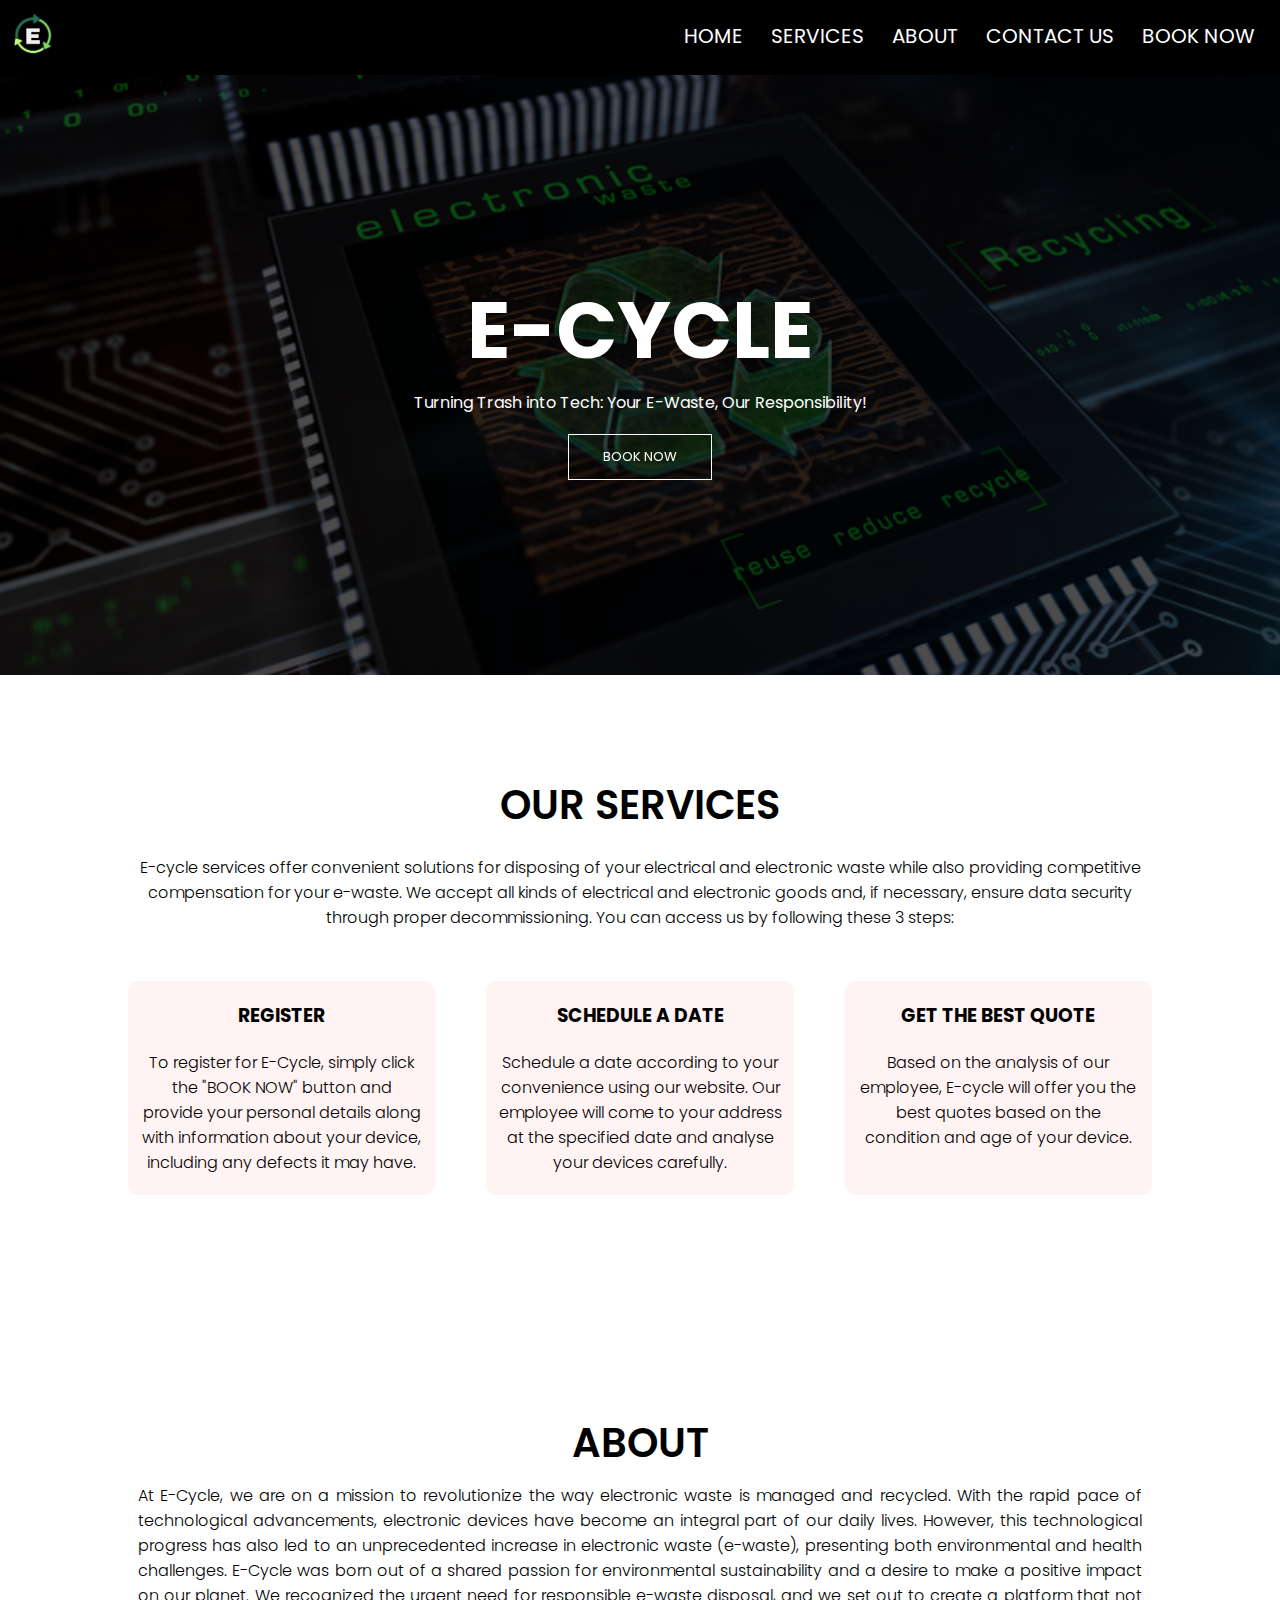
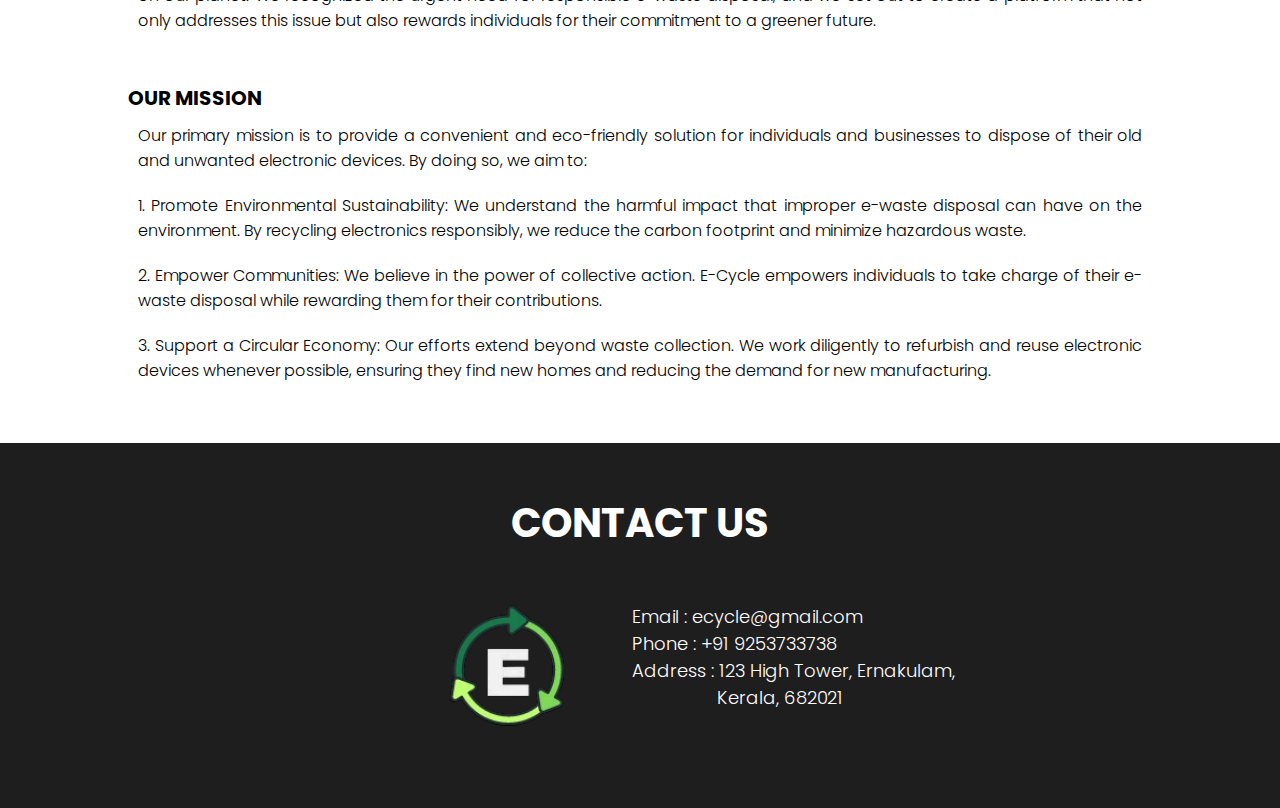
<file: index.html>
<!DOCTYPE html>
<html>
    <head>
        <meta name="viewport" content="with=device-width, initial-scale= 1.0">
        <title>
            E-Waste Management
        </title>
        <link rel="stylesheet" href="style.css">
        <link rel="preconnect" href="https://fonts.googleapis.com">
<link rel="preconnect" href="https://fonts.gstatic.com" crossorigin>
<link href="https://fonts.googleapis.com/css2?family=PT+Serif:ital,wght@0,400;0,700;1,400;1,700&family=Poppins:wght@100;300;400;700&display=swap" rel="stylesheet">
    </head>
    <body>
        <header>
            <nav>
                <a href="index.html"><img src="images/Logo.png"></a>
                <div class="nav-links">
                    <ul>
                        <li><a href="#home">HOME</a></li>
                        <li><a href="#service">SERVICES</a></li>
                        <li><a href="#about">ABOUT</a></li>
                        <li><a href="#contactus">CONTACT US</a></li>
                        <li><a href="index2.html" target="_blank">BOOK NOW</a></li>

                        
                    </ul>
                </div>
            </nav>
        </header>


        <!-- --------Home--------  -->
        <section class="home" id="home">
            <!-- <img src="images/background.jpg"> -->
            <div class="text">
                <h1>E-CYCLE</h1>
                <p>Turning Trash into Tech: Your E-Waste, Our Responsibility!</p>
                <a href="index2.html" target="_blank" class="button">BOOK NOW</a>
            </div>
                
        </section>

     <!-- --------Services--------  -->
        
        <section class="service" id="service">
            <h1>OUR SERVICES</h1>
            <p>
                E-cycle services offer convenient solutions for disposing of your electrical and electronic waste while also providing competitive compensation for your e-waste. We accept all kinds of electrical and electronic goods and, if necessary, ensure data security through proper decommissioning. You can access us by following these 3 steps:
            </p>
            <div class="row">
                <div class="col">
                    <h3>REGISTER</h3>
                    <p>
                        To register for E-Cycle, simply click the "BOOK NOW" button and provide your personal 
                        details along with information about your device, including any defects it may have. 
                         
                         
                    </p>

                </div>
                <div class="col">
                    <h3>SCHEDULE A DATE</h3>
                    <p>
                        Schedule a date according to your convenience using our website. Our employee will 
                        come to your address at the specified date and analyse your devices carefully.
                    </p>

                </div>
                <div class="col">
                    <h3>GET THE BEST QUOTE</h3>
                    <p>
                        Based on the analysis of our employee, E-cycle will offer you the best quotes based on 
                        the condition and age of your device.
                    </p>

                </div>
            </div>
            
        </section>
        <!-- --------About--------  -->
        <section class="about" id="about">
            <h1>ABOUT</h1>
            <p>
                At E-Cycle, we are on a mission to revolutionize the way electronic waste is managed and recycled. With the rapid pace of technological advancements, electronic devices have become an integral part of our daily lives. However, this technological progress has also led to an unprecedented increase in electronic waste (e-waste), presenting both environmental and health challenges. E-Cycle was born out of a shared passion for environmental sustainability and a desire to make a positive impact on our planet. We recognized the urgent need for responsible e-waste disposal, and we set out to create a platform that not only addresses this issue but also rewards individuals for their commitment to a greener future.
            </p>
            <h3>OUR MISSION</h3>
            <p>Our primary mission is to provide a convenient and eco-friendly solution for individuals and businesses to dispose of their old and unwanted electronic devices. By doing so, we aim to:</p>
            <p>1. Promote Environmental Sustainability: We understand the harmful impact that improper e-waste disposal can have on the environment. By recycling electronics responsibly, we reduce the carbon footprint and minimize hazardous waste.</p>
            <p>2. Empower Communities: We believe in the power of collective action. E-Cycle empowers individuals to take charge of their e-waste disposal while rewarding them for their contributions.</p>
            <p>3. Support a Circular Economy: Our efforts extend beyond waste collection. We work diligently to refurbish and reuse electronic devices whenever possible, ensuring they find new homes and reducing the demand for new manufacturing.</p>

        </section>

        <!-- --------Contact us--------  -->
        <section class="contact" id="contactus">
            <h2> CONTACT US</h2> 
            
            <img src="images/Logo.png">
            
            
            <pre>Email : ecycle@gmail.com<br>Phone : +91 9253733738<br>Address : 123 High Tower, Ernakulam,<br>                 Kerala, 682021 <br> </pre>

        
            
            

        </section>

        <script src="script.js"></script>

        
    </body>

</html>
</file>
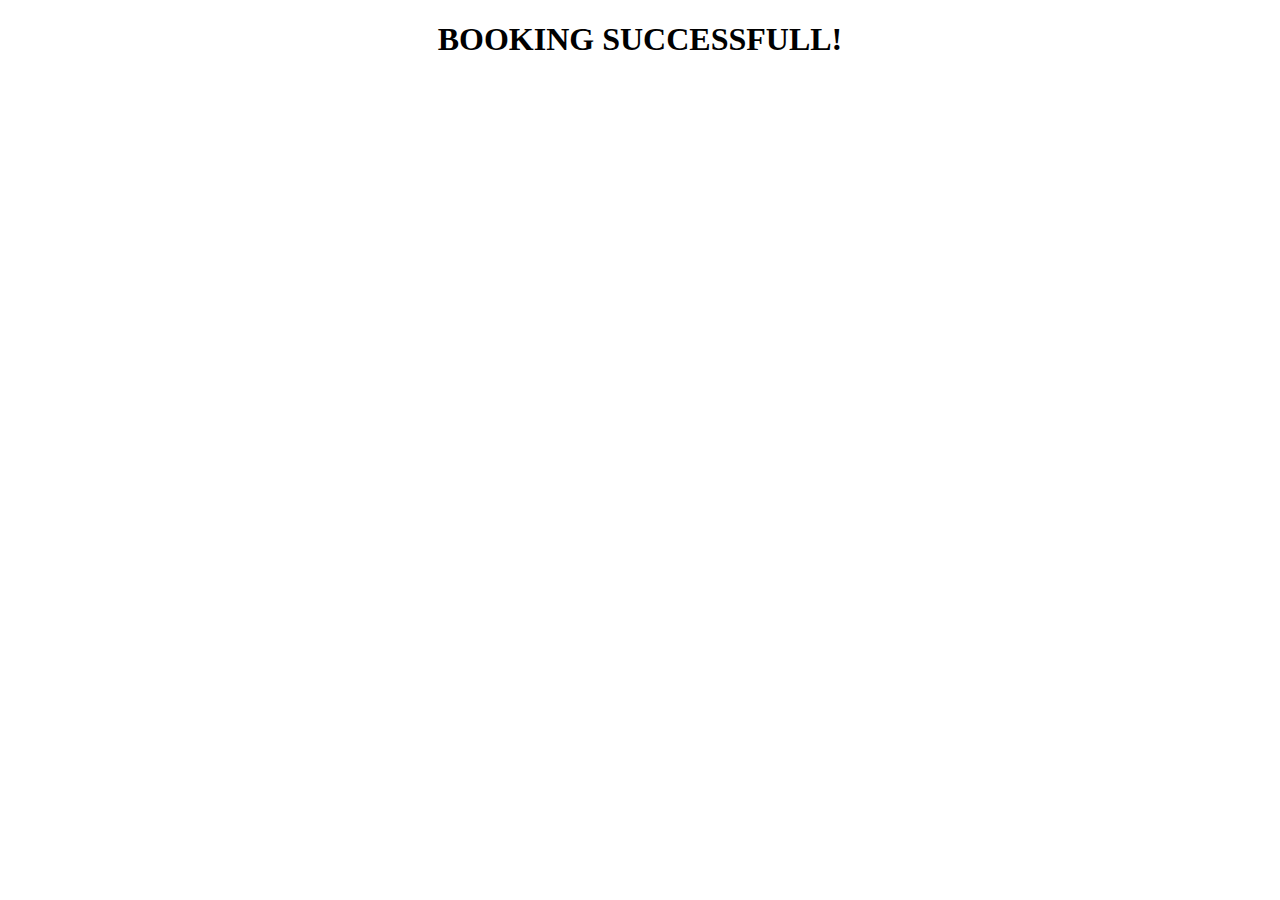
<file: user.html>
<!DOCTYPE html>
<html lang="en">
<head>
    <meta charset="UTF-8">
    <meta name="viewport" content="width=device-width, initial-scale=1.0">
    <title>Document</title>
</head>
<body>
    <center>
        <h1> BOOKING SUCCESSFULL! </h1>
    </center>
</body>
</html>
</file>
<file: style.css>
*{
    margin:0;
    padding:0;
    font-family: 'Poppins', sans-serif;
    scroll-behavior: smooth;
    

}
header{
    min-height: 30px;
    width:100%;
    background-color: black;
    position: fixed;
    
}

nav{
    display: flex;
    padding: 1% 1%;
    justify-content: space-between;
    align-items: center;


}

nav img{
    width: 40px;
    
}

.nav-links{
    flex: 1;
    text-align: right;
    
}

.nav-links ul li{
    list-style: none;
    display: inline-block;
    padding: 8px 12px;
    position: relative;

}

.nav-links ul li a{
    color: white;
    text-decoration: none;
    font-size: 20px;
}

.nav-links ul li::after{
    content: '';
    width: 0%;
    height: 2px;
    background:white;
    display: block;
    margin: auto;
    transition: 0.5s;
}

.nav-links ul li:hover::after,
.nav-links ul li.active{
    width: 100%;
}

/* -----------HOME---------- */

.home{
    padding-top: 30vh;
    height: 45vh;
    width: 100%;
    display: flex;
    background-image: linear-gradient(rgba(0,0,0,0.7),rgba(0,0,0,0.7)),url(images/background.jpg);
    background-position: center;
    background-size: cover;
    
    
}
/* .home img{
    padding-top: 30vh;
    height: 45vh;
    width: 100%;
    display: flex;
    background-image: linear-gradient(rgba(0,0,0,0.7),rgba(0,0,0,0.7));
    background-position: center;
    background-size: cover;
    
} */
.text{
    width:100%;
    color: white;
    top: 40%;
    left: 35%;
    text-align: center;

}
.text h1{
    font-size: 80px;
}
.button{
    margin-top: 1.5%;
    display: inline-block;
    color: white;
    padding: 12px 34px;
    text-decoration: none;
    font-size: 13px;
    background: transparent;
    border: 1px solid #fff;
    position: relative;
    cursor: pointer;
}
.button:hover{
    border:1px solid #f44336;
    background: #f44336;
    transition: 1s;
}

/* -----------services---------- */

.service{
    width:80%;
    margin:auto;
    text-align: center;
    padding-top: 100px;

}
.service h1{
    font-size: 40px;
    font-weight: 600;
}
.service p{
    padding-top: 20px;
    font-weight: 300;

}
.row{
    margin-top: 5%;
    display:flex;
    justify-content:space-between;
}

.col{
    flex-basis: 30%;
    background: #fff3f3;
    border-radius: 10px;
    margin-bottom: 15%;
    padding: 20px 12px;
    box-sizing: border-box;
    transition: 0.5s;
}
.col:hover{
    box-shadow: 0 0 20px 0px rgba(0,0,0,0.3);
}

/* -----------ABOUT---------- */
.about{
    width:80%;
    margin:auto;
    text-align:justify;
    padding-top: 5%;

}
.about h1{
    font-size: 40px;
    font-weight: 600;
    text-align: center;
}
.about p{
    
    font-weight: 300;
    padding:10px;
}
.about h3{
    margin-top: 40px;
    font-size: 20px;
}



/* -----------CONTACT US---------- */


.contact{
    width:100%;
    margin:auto;
    text-align:center;
    margin-top: 50px;
    padding-top: 50px;
    padding-bottom: 70px;
    background-color:rgb(31, 30, 30);
    color: #fff;
}

.contact h2{
    font-size: 40px;
}


.contact img{
    width: 120px;
    float: left;
    padding-left: 35%;
    margin-right: 5%;
    padding-top: 50px;
    
    
} 

.contact pre{
    padding-top: 50px;
    font-weight: 300;
    text-align: left;
    font-size: 18px;
}
</file>
